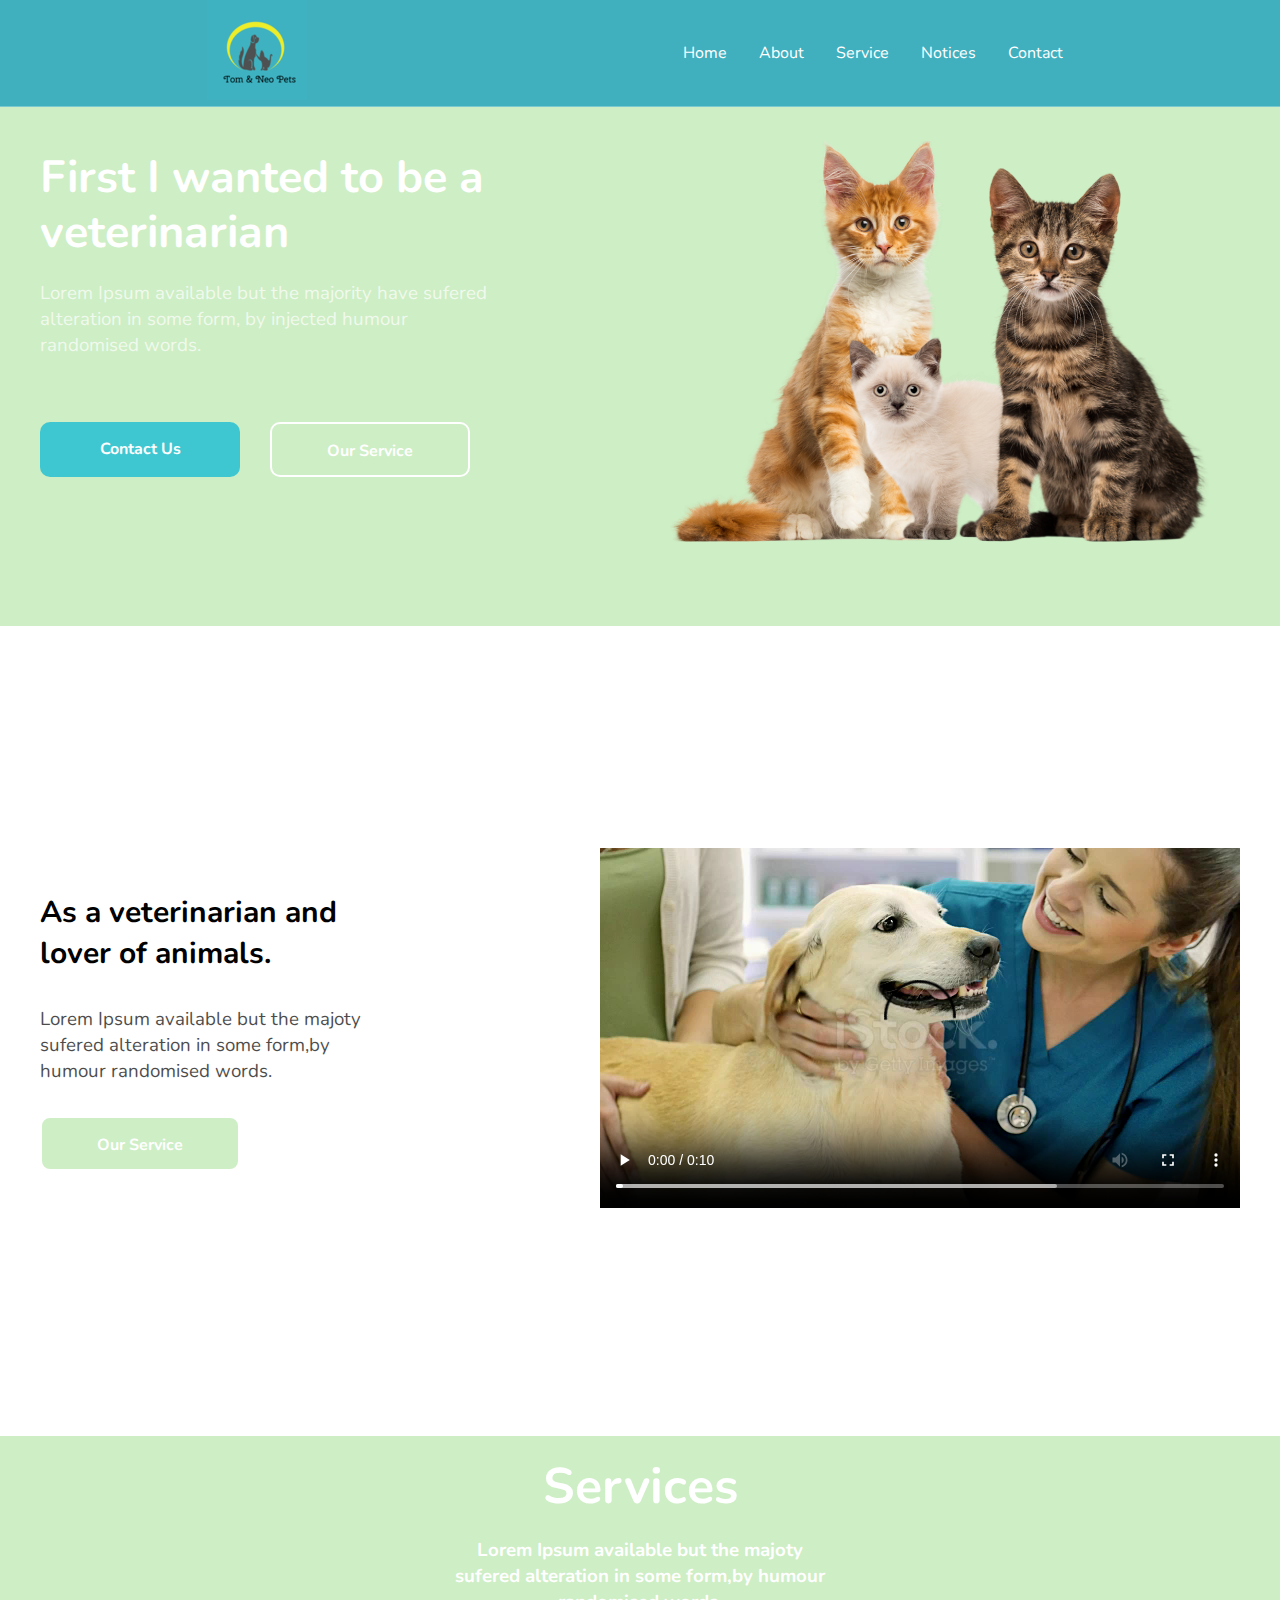
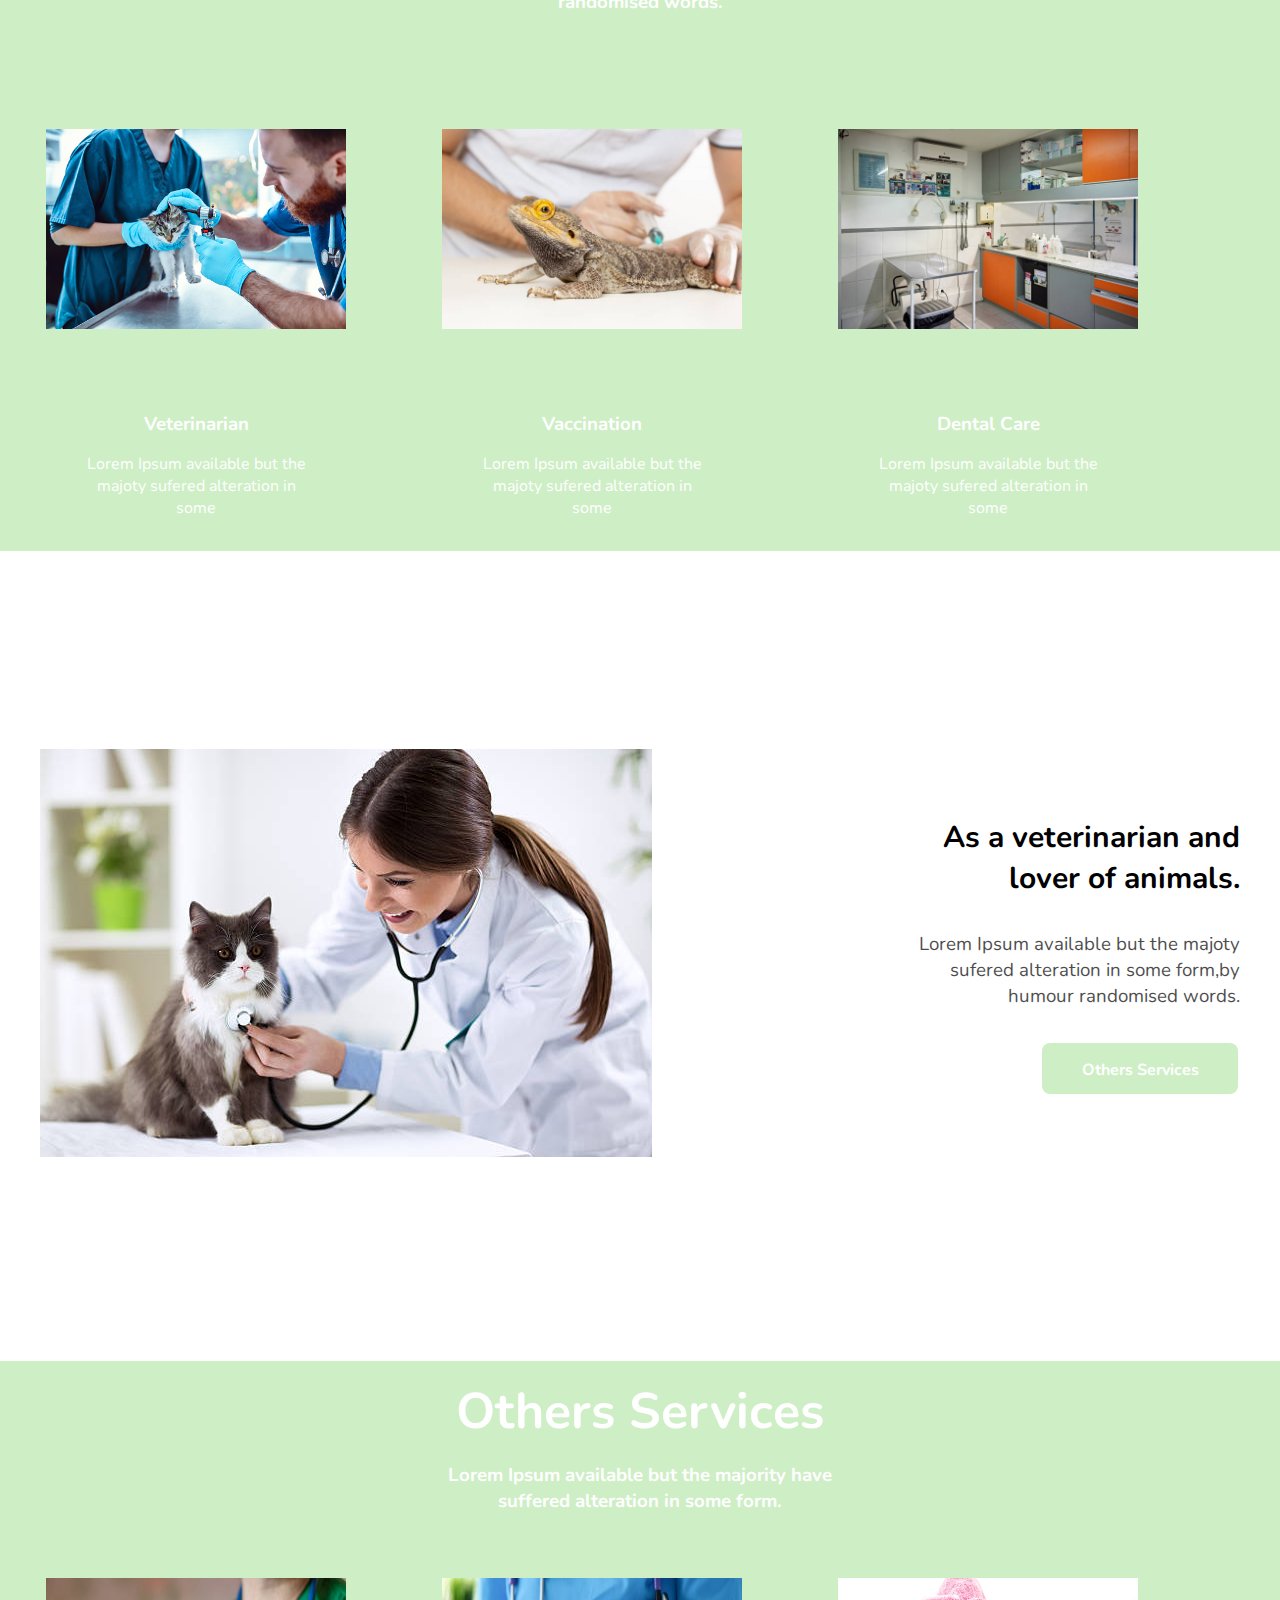
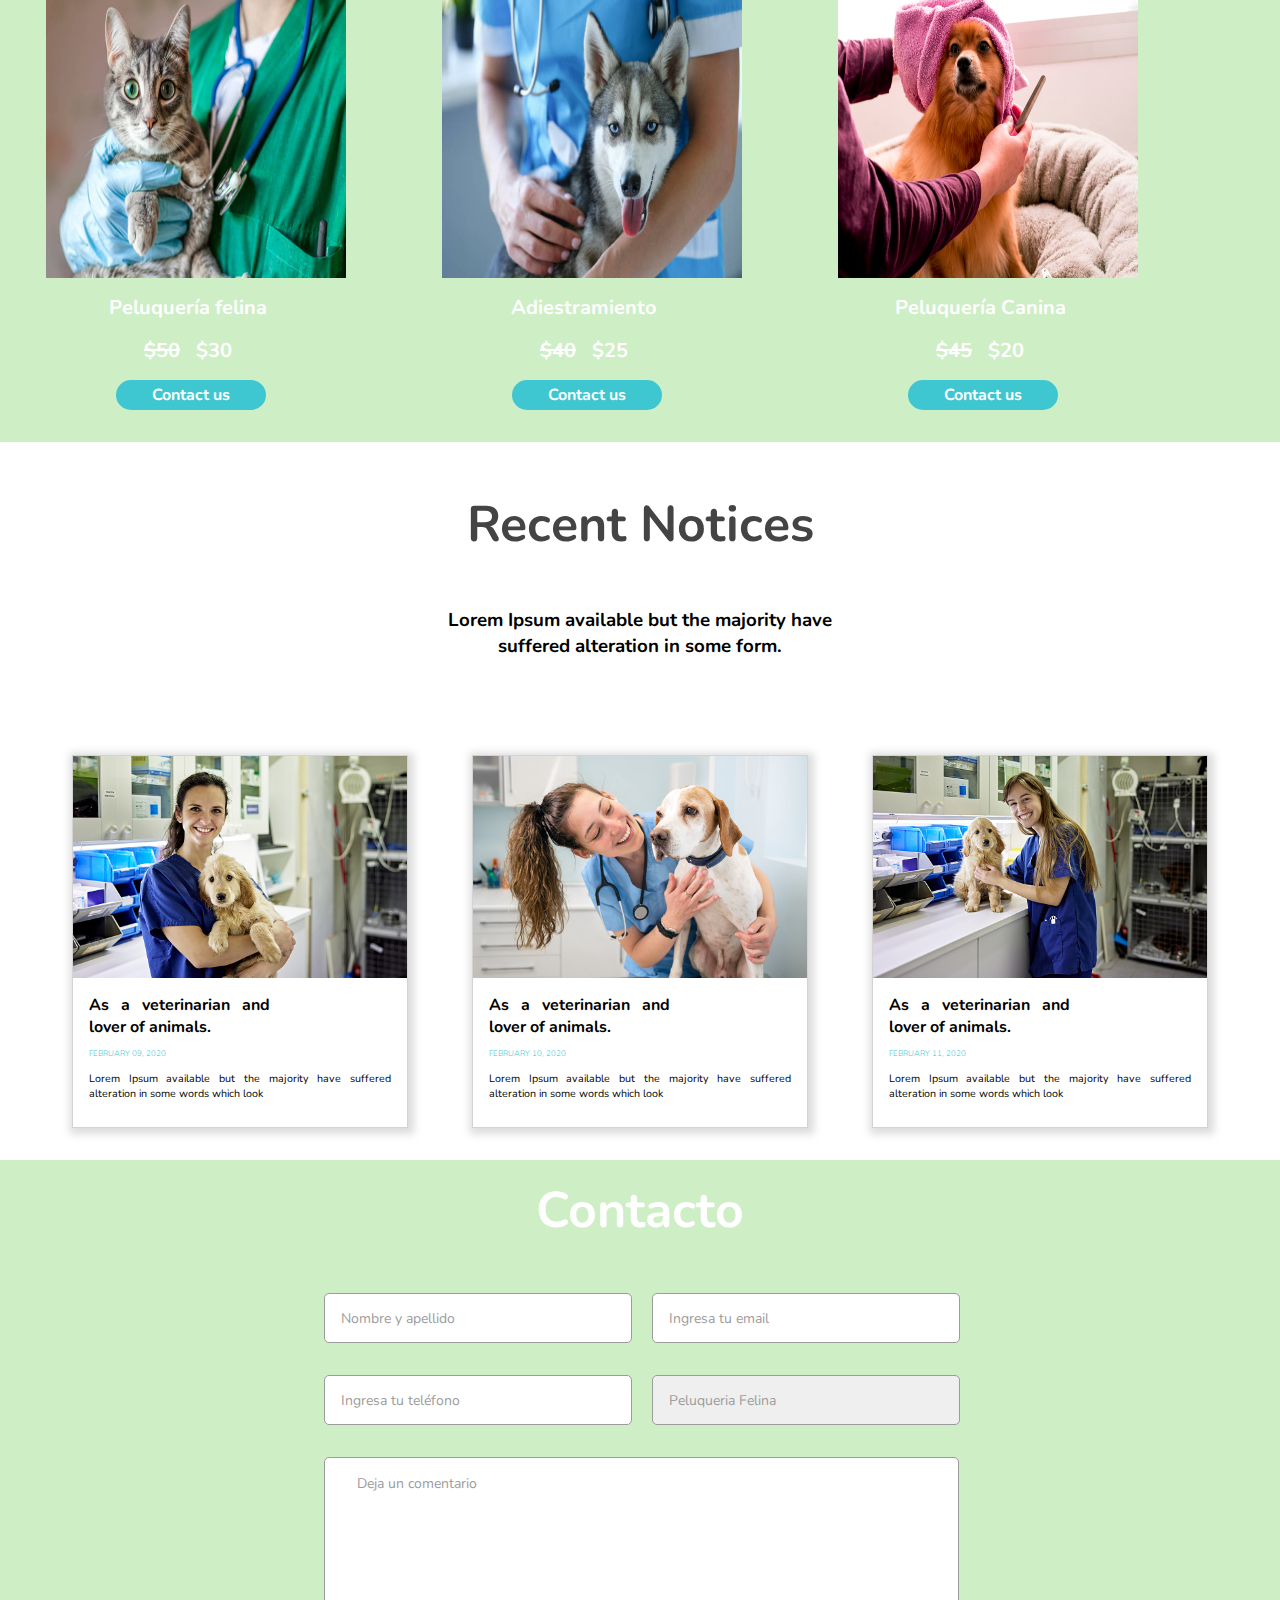
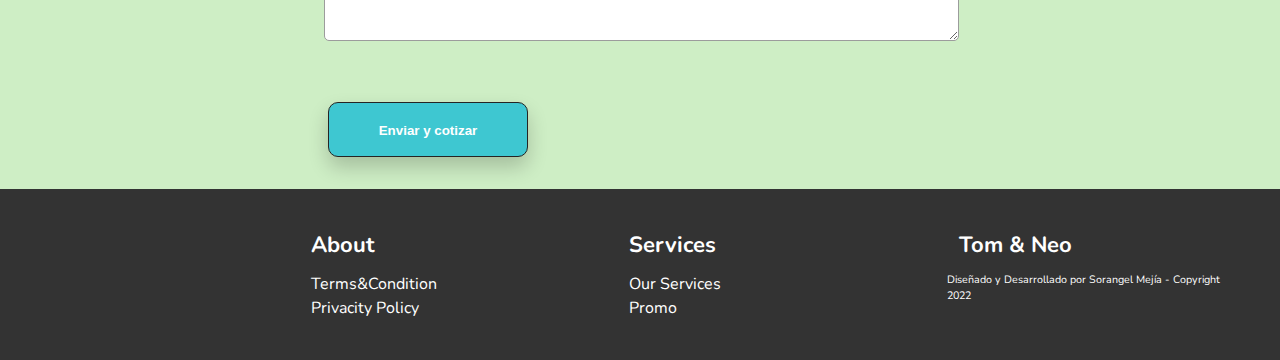
<file: index.html>
<!DOCTYPE html>
<html lang="en">
  <head>
    <meta charset="UTF-8" />
    <meta name="viewport" content="width=device-width, initial-scale=1.0" />
    <meta http-equiv="X-UA-Compatible" content="ie=edge" />
    <link rel="stylesheet" href="css/estilos.css" />
    <link rel="preconnect" href="https://fonts.googleapis.com" />
    <link rel="preconnect" href="https://fonts.gstatic.com" crossorigin />
    <link href="https://fonts.googleapis.com/css2?family=Nunito:wght@300;400;700&display=swap"
      rel="stylesheet"/>
   <link rel="stylesheet" href="https://cdnjs.cloudflare.com/ajax/libs/font-awesome/6.1.1/css/all.min.css" integrity="sha512-KfkfwYDsLkIlwQp6LFnl8zNdLGxu9YAA1QvwINks4PhcElQSvqcyVLLD9aMhXd13uQjoXtEKNosOWaZqXgel0g==" crossorigin="anonymous" referrerpolicy="no-referrer" />
    <link rel="shortcut icon" href="image/favicon.ico" type="image/x-icon" />
    <title>Clinic Veterinary Tom & Neo (Proyecto Final)</title>
  </head>
  <body>
    <header class="header-home">
      <!--*************Inicio Menu-->
      <nav class="main-menu">
        <a class="logotipo" href="index.html">
          <img src="image/logot_50.png" alt="Logotipo" />
        </a>
        <ul class="menu-link-desktop">
          <li>
            <a class="links-menu" href="#">Home</a>
          </li>
          <li>
            <a class="links-menu" href="#about">About</a>
          </li>
          <li>
            <a class="links-menu" href="#services">Service</a>
          </li>
          <li>
            <a class="links-menu" href="#notices">Notices</a>
          </li>
          <li>
            <a class="links-menu" href="#contact">Contact</a>
          </li>
          
        </ul>
        <ul class="menu-link-mobile">
          <li>
            <a class="links-menu" href="#">Home</a>
          </li>
          <li>
            <a class="links-menu" href="#about">About</a>
          </li>
          <li>
            <a class="links-menu" href="#services">Service</a>
          </li>
          <li>
            <a class="links-menu" href="#notices">Notices</a>
          </li>
          <li>
            <a class="links-menu" href="#contact">Contact</a>
          </li>
         
        </ul>
      </nav>
    </header>
    <!--Fin Menu-->
    <!--********Inicio Container-->
    <section class="hero container" id="about">
      <hgroup>
        <h1 class="title-hero">First I wanted to be a veterinarian</h1>
        <h3 class="description-hero">
          Lorem Ipsum available but the majority have sufered alteration in some
          form, by injected humour randomised words.
        </h3>
        <div class="btns-varios">
          <a class="btn-hero1" href="#contact">Contact Us</a>
          <a class="btn-hero2" href="#services">Our Service</a>
        </div>
      </hgroup>
      <figure>
        <img
          class="image-hero"
          src="image/gatos.png"
          alt="Gatos Inicio"
        />
      </figure>
    </section>
    <!--********Fin Container********-->
    <!--****************INICIO MAIN********-->
    <main>
      <!--****************seccion 1********-->
      <section class="section-page section-serv section-mobile container">
        <hgroup>
          <h2 class="title-section-1">
            As a veterinarian and lover of animals.
          </h2>
          <h3 class="description-serv">
            Lorem Ipsum available but the majoty sufered alteration in some
            form,by humour randomised words.
          </h3>
          <a class="btns btn-hero2 btn-mobile just_1" href="#services">Our Service</a>
        </hgroup>
        <figure>
          <video class="video-mobile" src="video/perrito-video.mp4" autoplay controls loop poster></video>
        </figure>
      </section>
      <section class="section-services section-mobile2" id="services">
        <h1 class="title-section title-section-2">Services</h1>
        <h3 class="description-services description-mobile2">
          Lorem Ipsum available but the majoty sufered alteration in some
          form,by humour randomised words.
        </h3>
        <div class="container">
          <article class="box-services">
            <figure class="box-image-services">
              <img src="image/dr vet.jpeg" alt="Veterinarian" />
            </figure>
            <h3 class="title-services">Veterinarian</h3>
            <p>
              Lorem Ipsum available but the majoty sufered alteration in some
            </p>
          </article>

          <article class="box-services">
            <figure class="box-image-services">
              <img src="image/animals5.jpeg" alt="Vaccination" />
            </figure>
            <h3 class="title-services">Vaccination</h3>
            <p>
              Lorem Ipsum available but the majoty sufered alteration in some
            </p>
          </article>
          <article class="box-services">
            <figure class="box-image-services">
              <img src="image/servicios3.jpeg" alt="Dental Care" />
            </figure>
            <h3 class="title-services">Dental Care</h3>
            <p>
              Lorem Ipsum available but the majoty sufered alteration in some
            </p>
          </article>
        </div>
      </section>
      <!--****************Seccion 3********-->
      <section class="section-page section-serv section-mobile3 container">
        <figure>
          <img class="sect" src="image/services4.jpeg" alt="gato dra" />
        </figure>
        <hgroup>
          <h2 class="title-section-3">
            As a veterinarian and lover of animals.
          </h2>
          <h3 class="description-section-3">
            Lorem Ipsum available but the majoty sufered alteration in some
            form,by humour randomised words.
          </h3>
          <a class="btns btn-section-3 just" href="#section-4"
            >Others Services</a
          >
        </hgroup>
      </section>
      <!--****************Seccion 4********-->
      <section class="section-services" id="section-4">
        <h1 class="title-section mobile-title4">Others Services</h1>
        <h3 class="description-services description-services-other-services">
          Lorem Ipsum available but the majority have suffered alteration in
          some form.
        </h3>
        <div class="container">
          <article class="box-services section-services-gatos">
            <img
              class="box-image-services"
              src="image/animal2.jpeg"
              alt="Buldog"
            />
            <h4 class="prices">Peluquería felina</h4>
            <div class="prices"> 
              <h4 class="line">$50</h4>
              <h4>$30</h4>
            </div>
            <a class="btns btn-price" href="#contact">Contact us</a>
          </article>
          <article class="box-services section-services-gatos">
            <img
              class="box-image-services"
              src="image/animal1.jpeg"
              alt="No se"
            />
            <h4 class="prices">Adiestramiento</h4>
            <div class="prices">
                  
              <h4 class="line">$40</h4>
              <h4>$25</h4>
            </div>
            <a class="btns btn-price" href="#contact">Contact us</a>
          </article>
          <article class="box-services section-services-gatos">
            <img
              class="box-image-services"
              src="image/servicios1.jpeg"
              alt="Labrador"
            />
            <h4 class="prices">Peluquería Canina</h4>
            <div class="prices">
                
              <h4 class="line">$45</h4>
              <h4>$20</h4>
            </div>
            <a class="btns btn-price" href="#contact">Contact us</a>
          </article>
        </div>
      </section>
      <!--****************Seccion Post********-->
      <section class="section-posts" id="notices">
        <h1 class="title-section-5">Recent Notices</h1>
        <h3 class="description-services description-services-other-services">
          Lorem Ipsum available but the majority have suffered alteration in
          some form.
        </h3>
        <div class="container">
          <div class="box-services card">
            <img src="image/veterinary1.jpeg" alt="veterinarian1" />
            <div class="posts-recient">
              <h5 class="title-post">
                As a veterinarian and lover of animals.
              </h5>
              <h6 class="fecha-post">FEBRUARY 09, 2020</h6>
              <h6 class="title-lorem">
                Lorem Ipsum available but the majority have suffered alteration
                in some words which look
              </h6>
            </div>
          </div>
          <div class="box-services card">
            <img src="image/veterinary2.jpeg" alt="veterinarian2" />
            <div class="posts-recient">
              <h5 class="title-post">
                As a veterinarian and lover of animals.
              </h5>
              <h6 class="fecha-post">FEBRUARY 10, 2020</h6>
              <h6 class="title-lorem">
                Lorem Ipsum available but the majority have suffered alteration
                in some words which look
              </h6>
            </div>
          </div>
          <div class=" box-services card">
            <img src="image/veterinary3.jpeg" alt="veterinarian3" />
            <div class="posts-recient">
              <h5 class="title-post">
                As a veterinarian and lover of animals.
              </h5>
              <h6 class="fecha-post">FEBRUARY 11, 2020</h6>
              <h6 class="title-lorem">
                Lorem Ipsum available but the majority have suffered alteration
                in some words which look
              </h6>
            </div>
          </div>
        </div>
      </section>
    </main>
    <!-- Open Contacto -->
    <section class="section-contact" id="contact">
         <h1 class="title-section">Contacto</h1>
         <form action="" class="form-landing-page">
             <div class="input-field">
                 <input class="input-form" type="text" id="name_contact" autocomplete="off" required placeholder="Nombre y apellido">
             </div>
             <div class="input-field">
                 <input class="input-form" type="email" id="email_contact" autocomplete="off" required placeholder="Ingresa tu email">
                 <span class="error-text" id="error-email"></span>
             </div>
             <div class="input-field">
                 <input class="input-form" type="number" id="tel_contact" autocomplete="off" required placeholder="Ingresa tu teléfono">
                 <span class="error-text" id="error-tel"></span>
                </div>
             <div class="input-field">
                 <select class="select-form" id="option_contact" required>
                     <option value="Peluqueria">Peluqueria Felina</option>
                     <option value="Peluquerias">Peluqueria Canina</option>
                     <option value="Adiestramiento">Adiestramiento</option>
                     <option value="Consultas">Otras Consultas</option>
               </select>
             </div>
             <div class="input-field">
              <textarea class="textarea-form" id="comment_contact" cols="30" rows="10"
              minlength="10" maxlength="200" placeholder="Deja un comentario"></textarea>
          </div>
             <button class="btns btn-section-3 btn-enviar" type="submit" value="submit" onclick="validateForm()">Enviar y cotizar</button>
         </form>
     </section>
     <!-- End Contacto -->
   
      <!-- Footer main -->
      <footer>
      <section class="ft-main">
        <div class="ft-main-item">
          <h2 class="ft-title">About</h2>
          <ul>
           
            <li><a href="terminos-condiciones.html">Terms&Condition</a></li>
            <li><a href="privacy-policy.html">Privacity Policy</a></li>
          </ul>
        </div>
        <div class="ft-main-item">
          <h2 class="ft-title">Services</h2>
          <ul>
            <li><a href="#services">Our Services</a></li>
            <li><a href="#section-4">Promo</a></li>
          </ul>
        </div>
        <div class="ft-main-item">
          <h2 class="ft-title title-footer">Tom & Neo</h2>
          <h6 >Diseñado y Desarrollado por Sorangel Mejía - Copyright 2022</h6>
          <div class="redes-sociales">
            <a href="https://www.instagram.com/"><i class="fa-brands fa-instagram"></i></a>

            <a href="https://www.facebook.com/"><i class="fa-brands fa-facebook"></i></a>

            <a href="https://www.twitter.com/"><i class="fa-brands fa-twitter"></i></a>

            <a href="https://web.whatsapp.com/"><i class="fa-brands fa-whatsapp"></i></a>
          </div>
        </div>
      </section>
    </footer>
    <script src="js/script.js"></script>
  </body>
</html>
</file>
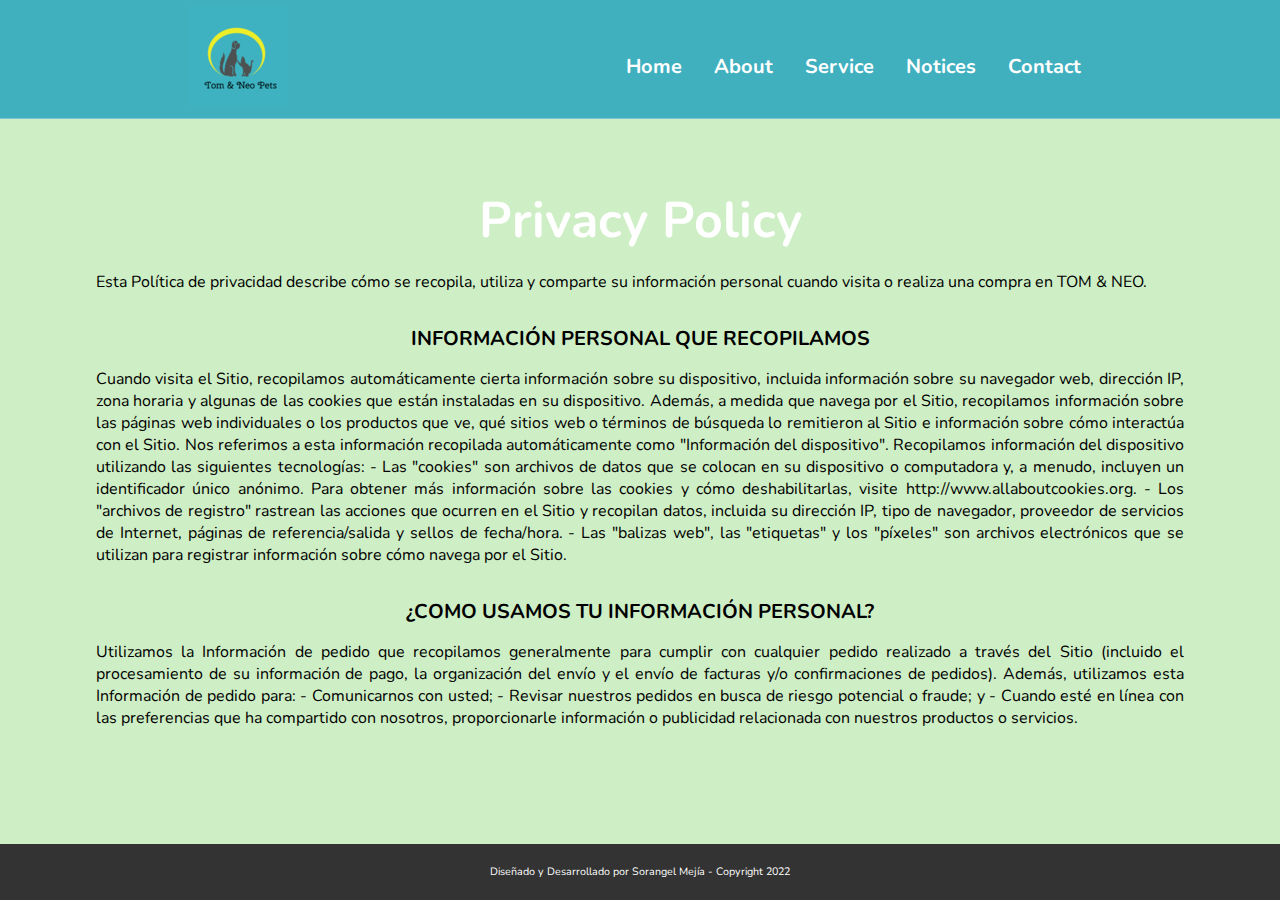
<file: privacy-policy.html>
<!DOCTYPE html>
<html lang="en">
  <head>
    <meta charset="UTF-8" />
    <meta name="viewport" content="width=device-width, initial-scale=1.0" />
    <meta http-equiv="X-UA-Compatible" content="ie=edge" />
    <link rel="stylesheet" href="css/estilos.css" />
    <link rel="stylesheet" href="css/terminos.css"/>
    <link rel="preconnect" href="https://fonts.googleapis.com" />
    <link rel="preconnect" href="https://fonts.gstatic.com" crossorigin />
    <link
      href="https://fonts.googleapis.com/css2?family=Nunito:wght@300;400;700&display=swap"
      rel="stylesheet"
    />
    <link
      rel="stylesheet"
      href="https://cdnjs.cloudflare.com/ajax/libs/font-awesome/6.1.1/css/all.min.css"
      integrity="sha512-KfkfwYDsLkIlwQp6LFnl8zNdLGxu9YAA1QvwINks4PhcElQSvqcyVLLD9aMhXd13uQjoXtEKNosOWaZqXgel0g=="
      crossorigin="anonymous"
      referrerpolicy="no-referrer"
    />
    <link rel="shortcut icon" href="image/favicon.ico" type="image/x-icon" />
    <title>Privacy Policy</title>
  </head>
  <body>
    <header class="header-home">
      <!--*************Inicio Menu-->
      <nav class="main-menu">
        <a class="logotipo" href="index.html" target="_blank">
          <img src="image/logot_50.png" alt="Logotipo" />
        </a>
        <ul class="menu-link-desktop">
          <li>
            <a class="links-menu" href="index.html">Home</a>
          </li>
          <li>
            <a class="links-menu" href="index.html#about">About</a>
          </li>
          <li>
            <a class="links-menu" href="index.html#services">Service</a>
          </li>
          <li>
            <a class="links-menu" href="index.html#notices">Notices</a>
          </li>
          <li>
            <a class="links-menu" href="index.html#contact">Contact</a>
          </li>
        </ul>
        <ul class="menu-link-mobile">
          <li>
            <a class="links-menu" href="#">Home</a>
          </li>
          <li>
            <a class="links-menu" href="./#about">About</a>
          </li>
          <li>
            <a class="links-menu" href="#./services">Service</a>
          </li>
          <li>
            <a class="links-menu" href="#notices">Notices</a>
          </li>
          <li>
            <a class="links-menu" href="#section-6">Contact</a>
          </li>
        </ul>
      </nav>
    </header>

    <section class="section-services">
      <h2 class="title-section terminos">Privacy Policy</h2>
      <div>
        <ol>
          <div class="condiciones">
            <h5>
                Esta Política de privacidad describe cómo se recopila, utiliza y comparte su información personal cuando visita o realiza una compra en TOM & NEO.
            </h5>
          </div>
          <div class="condiciones">
            <li>INFORMACIÓN PERSONAL QUE RECOPILAMOS</li>
            <h5>
                    Cuando visita el Sitio, recopilamos automáticamente cierta información sobre su dispositivo, incluida información sobre su navegador web, dirección IP, zona horaria y algunas de las cookies que están instaladas en su dispositivo. Además, a medida que navega por el Sitio, recopilamos información sobre las páginas web individuales o los productos que ve, qué sitios web o términos de búsqueda lo remitieron al Sitio e información sobre cómo interactúa con el Sitio. Nos referimos a esta información recopilada automáticamente como "Información del dispositivo".

                    Recopilamos información del dispositivo utilizando las siguientes tecnologías:
                    - Las "cookies" son archivos de datos que se colocan en su dispositivo o computadora y, a menudo, incluyen un identificador único anónimo. Para obtener más información sobre las cookies y cómo deshabilitarlas, visite http://www.allaboutcookies.org.
                    - Los "archivos de registro" rastrean las acciones que ocurren en el Sitio y recopilan datos, incluida su dirección IP, tipo de navegador, proveedor de servicios de Internet, páginas de referencia/salida y sellos de fecha/hora.
                    - Las "balizas web", las "etiquetas" y los "píxeles" son archivos electrónicos que se utilizan para registrar información sobre cómo navega por el Sitio.
            </h5>
          </div>
          <div class="condiciones">
            <li>¿COMO USAMOS TU INFORMACIÓN PERSONAL?</li>
            <h5 class="cook">
                    Utilizamos la Información de pedido que recopilamos generalmente para cumplir con cualquier pedido realizado a través del Sitio (incluido el procesamiento de su información de pago, la organización del envío y el envío de facturas y/o confirmaciones de pedidos). Además, utilizamos esta Información de pedido para:
                    - Comunicarnos con usted;
                    - Revisar nuestros pedidos en busca de riesgo potencial o fraude; y
                    - Cuando esté en línea con las preferencias que ha compartido con nosotros, proporcionarle información o publicidad relacionada con nuestros productos o servicios.
            </h5>
          </div>
        </ol>
      </div>
    </section>
    <footer class="footer">
        <h6>Diseñado y Desarrollado por Sorangel Mejía - Copyright 2022</h6>
    </footer>
  </body>
</html>
</file>
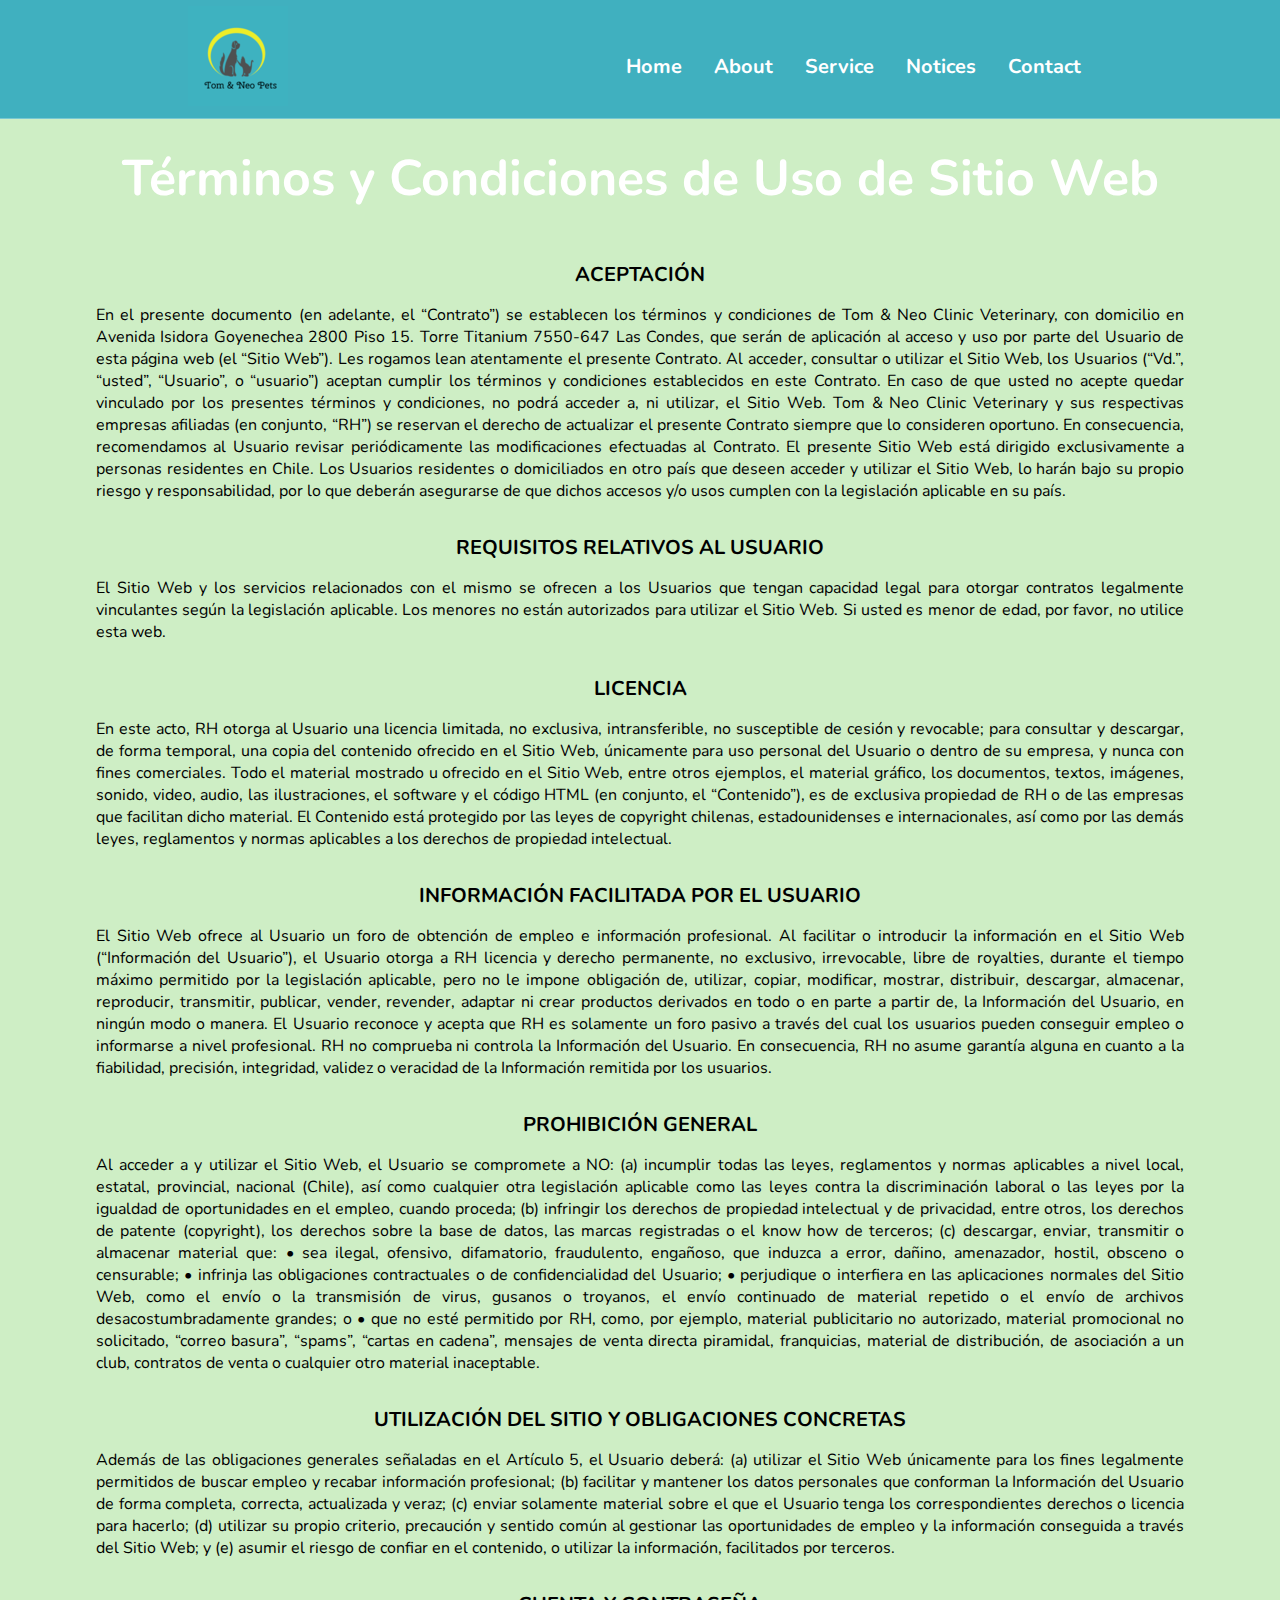
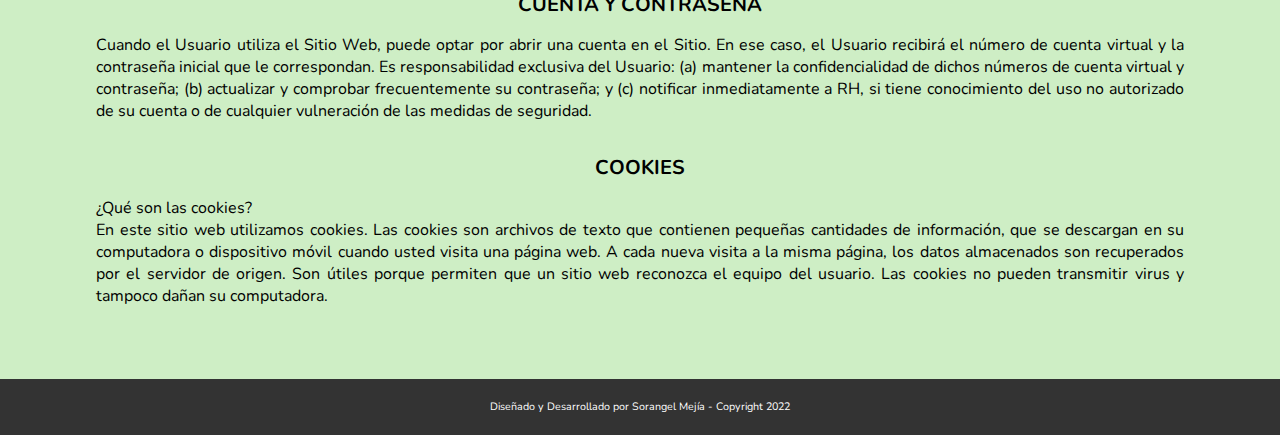
<file: terminos-condiciones.html>
<!DOCTYPE html>
<html lang="en">
  <head>
    <meta charset="UTF-8" />
    <meta name="viewport" content="width=device-width, initial-scale=1.0" />
    <meta http-equiv="X-UA-Compatible" content="ie=edge" />
    <link rel="stylesheet" href="css/estilos.css" />
    <link rel="stylesheet" href="css/terminos.css"/>
    <link rel="preconnect" href="https://fonts.googleapis.com" />
    <link rel="preconnect" href="https://fonts.gstatic.com" crossorigin />
    <link
      href="https://fonts.googleapis.com/css2?family=Nunito:wght@300;400;700&display=swap"
      rel="stylesheet"
    />
    <link
      rel="stylesheet"
      href="https://cdnjs.cloudflare.com/ajax/libs/font-awesome/6.1.1/css/all.min.css"
      integrity="sha512-KfkfwYDsLkIlwQp6LFnl8zNdLGxu9YAA1QvwINks4PhcElQSvqcyVLLD9aMhXd13uQjoXtEKNosOWaZqXgel0g=="
      crossorigin="anonymous"
      referrerpolicy="no-referrer"
    />
    <link rel="shortcut icon" href="image/favicon.ico" type="image/x-icon" />
    <title>Términos y condiciones</title>
  </head>
  <body>
    <header class="header-home">
      <!--*************Inicio Menu-->
      <nav class="main-menu">
        <a class="logotipo" href="index.html" target="_blank">
          <img src="image/logot_50.png" alt="Logotipo" />
        </a>
        <ul class="menu-link-desktop">
          <li>
            <a class="links-menu" href="index.html">Home</a>
          </li>
          <li>
            <a class="links-menu" href="index.html#about">About</a>
          </li>
          <li>
            <a class="links-menu" href="index.html#services">Service</a>
          </li>
          <li>
            <a class="links-menu" href="index.html#notices">Notices</a>
          </li>
          <li>
            <a class="links-menu" href="index.html#contact">Contact</a>
          </li>
        </ul>
        <ul class="menu-link-mobile">
          <li>
            <a class="links-menu" href="#">Home</a>
          </li>
          <li>
            <a class="links-menu" href="./#about">About</a>
          </li>
          <li>
            <a class="links-menu" href="#./services">Service</a>
          </li>
          <li>
            <a class="links-menu" href="#notices">Notices</a>
          </li>
          <li>
            <a class="links-menu" href="#section-6">Contact</a>
          </li>
        </ul>
      </nav>
    </header>

    <section class="section-services">
      <h2 class="title-section terminos">Términos y Condiciones de Uso de Sitio Web</h2>
      <div>
        <ol>
          <div class="condiciones">
            <li>ACEPTACIÓN</li>
            <h5>
              En el presente documento (en adelante, el “Contrato”) se
              establecen los términos y condiciones de Tom & Neo Clinic Veterinary, con domicilio en
              Avenida Isidora Goyenechea 2800 Piso 15. Torre Titanium 7550-647
              Las Condes, que serán de aplicación al acceso y uso por parte del
              Usuario de esta página web (el “Sitio Web”). Les rogamos lean
              atentamente el presente Contrato. Al acceder, consultar o utilizar
              el Sitio Web, los Usuarios (“Vd.”, “usted”, “Usuario”, o
              “usuario”) aceptan cumplir los términos y condiciones establecidos
              en este Contrato. En caso de que usted no acepte quedar vinculado
              por los presentes términos y condiciones, no podrá acceder a, ni
              utilizar, el Sitio Web. Tom & Neo Clinic Veterinary y sus respectivas empresas
              afiliadas (en conjunto, “RH”) se reservan el derecho de actualizar
              el presente Contrato siempre que lo consideren oportuno. En
              consecuencia, recomendamos al Usuario revisar periódicamente las
              modificaciones efectuadas al Contrato. El presente Sitio Web está
              dirigido exclusivamente a personas residentes en Chile. Los
              Usuarios residentes o domiciliados en otro país que deseen acceder
              y utilizar el Sitio Web, lo harán bajo su propio riesgo y
              responsabilidad, por lo que deberán asegurarse de que dichos
              accesos y/o usos cumplen con la legislación aplicable en su país.
            </h5>
          </div>
          <div class="condiciones">
            <li>REQUISITOS RELATIVOS AL USUARIO</li>
            <h5>
              El Sitio Web y los servicios relacionados con el mismo se ofrecen
              a los Usuarios que tengan capacidad legal para otorgar contratos
              legalmente vinculantes según la legislación aplicable. Los menores
              no están autorizados para utilizar el Sitio Web. Si usted es menor
              de edad, por favor, no utilice esta web.
            </h5>
          </div>
          <div class="condiciones">
            <li>LICENCIA</li>
            <h5>
              En este acto, RH otorga al Usuario una licencia limitada, no
              exclusiva, intransferible, no susceptible de cesión y revocable;
              para consultar y descargar, de forma temporal, una copia del
              contenido ofrecido en el Sitio Web, únicamente para uso personal
              del Usuario o dentro de su empresa, y nunca con fines comerciales.
              Todo el material mostrado u ofrecido en el Sitio Web, entre otros
              ejemplos, el material gráfico, los documentos, textos, imágenes,
              sonido, video, audio, las ilustraciones, el software y el código
              HTML (en conjunto, el “Contenido”), es de exclusiva propiedad de
              RH o de las empresas que facilitan dicho material. El Contenido
              está protegido por las leyes de copyright chilenas,
              estadounidenses e internacionales, así como por las demás leyes,
              reglamentos y normas aplicables a los derechos de propiedad
              intelectual.
            </h5>
          </div>
          <div class="condiciones">
            <li>INFORMACIÓN FACILITADA POR EL USUARIO</li>
            <h5>
              El Sitio Web ofrece al Usuario un foro de obtención de empleo e
              información profesional. Al facilitar o introducir la información
              en el Sitio Web (“Información del Usuario”), el Usuario otorga a
              RH licencia y derecho permanente, no exclusivo, irrevocable, libre
              de royalties, durante el tiempo máximo permitido por la
              legislación aplicable, pero no le impone obligación de, utilizar,
              copiar, modificar, mostrar, distribuir, descargar, almacenar,
              reproducir, transmitir, publicar, vender, revender, adaptar ni
              crear productos derivados en todo o en parte a partir de, la
              Información del Usuario, en ningún modo o manera. El Usuario
              reconoce y acepta que RH es solamente un foro pasivo a través del
              cual los usuarios pueden conseguir empleo o informarse a nivel
              profesional. RH no comprueba ni controla la Información del
              Usuario. En consecuencia, RH no asume garantía alguna en cuanto a
              la fiabilidad, precisión, integridad, validez o veracidad de la
              Información remitida por los usuarios.
            </h5>
          </div>
          <div class="condiciones">
            <li>PROHIBICIÓN GENERAL</li>
            <h5>
              Al acceder a y utilizar el Sitio Web, el Usuario se compromete a
              NO: (a) incumplir todas las leyes, reglamentos y normas aplicables
              a nivel local, estatal, provincial, nacional (Chile), así como
              cualquier otra legislación aplicable como las leyes contra la
              discriminación laboral o las leyes por la igualdad de
              oportunidades en el empleo, cuando proceda; (b) infringir los
              derechos de propiedad intelectual y de privacidad, entre otros,
              los derechos de patente (copyright), los derechos sobre la base de
              datos, las marcas registradas o el know how de terceros; (c)
              descargar, enviar, transmitir o almacenar material que: • sea
              ilegal, ofensivo, difamatorio, fraudulento, engañoso, que induzca
              a error, dañino, amenazador, hostil, obsceno o censurable; •
              infrinja las obligaciones contractuales o de confidencialidad del
              Usuario; • perjudique o interfiera en las aplicaciones normales
              del Sitio Web, como el envío o la transmisión de virus, gusanos o
              troyanos, el envío continuado de material repetido o el envío de
              archivos desacostumbradamente grandes; o • que no esté permitido
              por RH, como, por ejemplo, material publicitario no autorizado,
              material promocional no solicitado, “correo basura”, “spams”,
              “cartas en cadena”, mensajes de venta directa piramidal,
              franquicias, material de distribución, de asociación a un club,
              contratos de venta o cualquier otro material inaceptable.
            </h5>
          </div>
          <div class="condiciones">
            <li>UTILIZACIÓN DEL SITIO Y OBLIGACIONES CONCRETAS</li>
            <h5>
              Además de las obligaciones generales señaladas en el Artículo 5,
              el Usuario deberá: (a) utilizar el Sitio Web únicamente para los
              fines legalmente permitidos de buscar empleo y recabar información
              profesional; (b) facilitar y mantener los datos personales que
              conforman la Información del Usuario de forma completa, correcta,
              actualizada y veraz; (c) enviar solamente material sobre el que el
              Usuario tenga los correspondientes derechos o licencia para
              hacerlo; (d) utilizar su propio criterio, precaución y sentido
              común al gestionar las oportunidades de empleo y la información
              conseguida a través del Sitio Web; y (e) asumir el riesgo de
              confiar en el contenido, o utilizar la información, facilitados
              por terceros.
            </h5>
          </div>
          <div class="condiciones">
            <li>CUENTA Y CONTRASEÑA</li>
            <h5>
              Cuando el Usuario utiliza el Sitio Web, puede optar por abrir una
              cuenta en el Sitio. En ese caso, el Usuario recibirá el número de
              cuenta virtual y la contraseña inicial que le correspondan. Es
              responsabilidad exclusiva del Usuario: (a) mantener la
              confidencialidad de dichos números de cuenta virtual y contraseña;
              (b) actualizar y comprobar frecuentemente su contraseña; y (c)
              notificar inmediatamente a RH, si tiene conocimiento del uso no
              autorizado de su cuenta o de cualquier vulneración de las medidas
              de seguridad.
            </h5>
          </div>
          <div class="condiciones">
            <li>COOKIES</li>
            <h5 class="cook">
              ¿Qué son las cookies? <br> En este sitio web utilizamos cookies. Las
              cookies son archivos de texto que contienen pequeñas cantidades de
              información, que se descargan en su computadora o dispositivo
              móvil cuando usted visita una página web. A cada nueva visita a la
              misma página, los datos almacenados son recuperados por el
              servidor de origen. Son útiles porque permiten que un sitio web
              reconozca el equipo del usuario. Las cookies no pueden transmitir
              virus y tampoco dañan su computadora.
            </h5>
          </div>
        </ol>
      </div>
    </section>
    <footer class="footer">
        <h6>Diseñado y Desarrollado por Sorangel Mejía - Copyright 2022</h6>
    </footer>
  </body>
</html>
</file>
<file: css/estilos.css>
* {
    padding: 0;
    margin: 0;
    box-sizing: border-box;
  }

  html {
    -webkit-font-smoothing: antialiased;
    -moz-osx-font-smoothing: grayscale;
}   

body {
    font-family: 'Nunito', sans-serif;
    text-align: center;
    font-weight: 400;
    font-size: 16px;
    display: flex;
    flex-wrap: wrap;
    align-items: center;
    justify-content: center;
    min-height: 100vh;
    background-color: #ceeec5;

}
h3,h4,h5,h6{
    font-weight: 700;
    font-weight: bold
}

header,
section,
main,
nav,
footer,
article,
figure,
hgroup {
    display: block;
    width: 100%;
}

h1{

    color: white;
}
h2{
    color: black;
}


h3
h4,
h5,
h6,
p {
    font-weight: 400;
    color: rgb(179, 176, 176);
}

a {
    text-decoration: none;
    outline: none;
    transition: .4s all ease-in-out;
}

li {
    list-style: none;
}

main{
    background-color: #fff;
}

/**HEADER*/

.header-home {
    display: flex;
    flex-direction: column;
    align-items: center;
    justify-content: center;
    
}

/** MAIN MENU */

.main-menu {
    background-color: #40B0BF;
    display: flex;
    justify-content: space-around;
    align-items: center;
    overflow: hidden;
    border-bottom: 1px solid rgba(255, 255, 255, 0.3);
    padding: 0 1.5rem;
    position: fixed;
    top: 0;
    left: 0;
    z-index: 999;
}

.logotipo {
    width: 110px;
}

.menu-link-desktop,
.menu-link-mobile {
    display: flex;
    align-items: center;
    justify-content: center;
}

.menu-link-mobile {
    display: none;
}

.links-menu {
    padding: 0 1rem;
    line-height: 70px;
    height: 70px;
    display: block;
    color: white;
    transition: .4s all ease-in-out;
}

.links-menu:hover:not(.cta-btn) {
    box-shadow: 0 -5px 0 0 white inset;
}

/* MOBILE MENÚ */

@media only screen and (max-width: 820px) {
    .logotipo {
        text-align: center;
        margin: auto;
        padding: 1rem 0;
        width: 100%;
    }
    .logotipo img {
        position: relative;
        top: 5px;
    }
    .menu-link-desktop {
        display: none;
    }
    .menu-link-mobile {
        display: flex;
        position: fixed;
        bottom: 0;
        left: 0;
        background-color:#40B0BF;
        width: 100%;
        box-shadow: 0 -5px 20px 0 rgba(0, 0, 0, 0.1);
    }
    .links-menu {
        font-size: 14px;
    }
    .btns-varios {
        line-height: 30px;
        height: 30px;
        margin: 2rem;
    }
}

.container {
    max-width: 1200px;
    width: 100%;
}

.img-responsive {
    max-width: 100%;
    width: 100%;
}

/**HERO*/

.hero {
    display: flex;
    justify-content: space-around;
    align-items: center;
    overflow: hidden;
    padding: 1.5rem 0;
    background-color:#ceeec5;
}

.title-hero {
    color: white;
    margin-bottom: 20px;
    font-size: 45px;
    line-height: 55px;
    text-align: left;
}

.first-title {
    font-weight: 300;
    display: block;
}

.description-hero {
    color: white;
    font-weight: 400;
    margin-bottom: 2rem;
    opacity: 0.7;
    text-align: left;
    max-width: 75%;
}

.image-hero {
  width: 90%;
  margin-top: 2rem;
   
}

.btns-varios{
    display: flex;
    justify-content: left;
    align-items: center;

}


.btns-varios a:first-child{
    margin-right: 30px;

}

 .btn-hero1{
    background-color: rgb(62, 199, 209);
    line-height:55px;
    height:55px;
    padding:  0 2rem;
    margin-top: 2rem;
    display: flex;
    justify-content: center;
    text-align: center;
    width: 100%;
    max-width: 200px;
    color: white;
    font-weight: 700;
    border-radius: 10px;

}

.btn-hero2{
    background-color: #ceeec5;
    border: 2px solid white;
    line-height:55px;
    height:55px;
    padding:  0 2rem;
    margin-top: 2rem;
    display: flex;
    justify-content: space-around;
    text-align: center;
    width: 100%;
    max-width: 200px;
    color: white;
    font-weight: 700;
    border-radius: 10px;

}



/**HERO MOBILE*/

@media only screen and (max-width: 820px) {
    .hero {
        flex-wrap: wrap;
        padding-top: 6rem;
    }
    .title-hero {
        font-size: 30px;
        line-height: 45px;
        margin-top: 4rem;
        padding-left: 9rem;
    }

    .description-hero{
        padding-left: 9rem;
        text-align: justify;
    }
    .image-hero {
        width: 60%;
        margin-top: 1rem;
    }
    .btns-varios{
        padding-left: 8rem;
    }
}

@media only screen and (max-width: 480px){
    .hero {
        flex-wrap: wrap;
        padding-top: 6rem;
    }
    .title-hero {
        font-size: 25px;
        line-height: 45px;
        margin-top: 4rem;
        padding-left: 2.5rem;
    }

    .description-hero{
        font-size: 14px;
        color: #252424;
        max-width: 100%;
        text-align: left;
        padding: 0 3rem;  
    }
    .image-hero {
        width: 60%;
        margin-top: 1rem;
    }
    .btns-varios{
        padding-left: 0.5rem;   
    }
}

/**SECTION-1 */
.section-page {
    margin: auto;
    display: flex;
    align-items: center;
    justify-content: space-between;
    text-align: left;
    padding: 0 2rem;
    min-height: 90vh;
}

.title-section-1 {
  font-size: 30px;
  margin-bottom: 2rem;
  max-width: 60%;
}


/* SECTION PAGE SERVICES */

.section-page {
    padding: 2rem 0;
    overflow: hidden;
}

.title-section {
    font-size: 50px;
    text-align: center;
    padding: 1rem;
}

.description-serv{
  font-weight: 400;
  margin-bottom: 2rem;
  opacity: 0.7;
  text-align: left;
  max-width: 60%;
}

/**Section-2*/

#services{
  background-color: #ceeec5;
  color: #fff;
}

#services p{
  color: #fff;
  padding: 0 2rem 2rem 2rem;
  max-width: 300px;
}
/*Mobile*/
@media only screen and (max-width: 820px) {
    .section-mobile {
        flex-wrap: wrap;
    }
    .title-section-1 {
        font-size: 30px;
        max-width: 100%;
        padding-left: 9rem;
    }

    .description-serv{
        padding-left: 9rem;
        max-width: 75%;
        text-align: justify;
    }
    .video-mobile {
        width: 60%;
        margin: 0 9rem;
    }
    .btn-mobile{
        margin: 0 9rem;
        margin-bottom: 2rem;
    }
}

@media only screen and (max-width: 480px){
    .section-mobile{
        flex-wrap: wrap;
    }
    .title-section-1{
        font-size: 25px;
        padding-left: 2.5rem; 
        max-width: 100%;
    }
    .description-serv{
        font-size: 14px;
        max-width: 100%;
        text-align: left;
        padding: 0 3rem;  
    }
    .btn-mobile{
        margin-bottom: 2rem;
        margin-left: 3rem;
    }

    .video-mobile{
        width: 70%;
        margin-left: 3rem;
    }
}
/*Fin Mobile*/

/*section3*/

.section-services .container {
    display: flex;
    justify-content: center;
    align-items: center;
    margin: auto;
    flex-wrap: wrap;
}

.section-services .container .box-services {
    width: 33%;
}

.section-services .container .box-services .box-image-services {
    height: 300px;
    display: flex;
    justify-content: center;
    align-items: center;
    width: 300px;
    /*margin: auto;*/
    transition: .4s all ease-in-out;
}

.section-services .container .box-services .box-image-services:hover {
    box-shadow: 0 20px 40px -20px rgba(78, 114, 223, 0.5);
    border: 1px #4E73DF solid;
}

.section-services .container .box-services .box-image-services img {
    max-width: 300px;
}

.section-services .container .box-services .title-services {
    margin-top: 2rem;
    margin-bottom: 1rem;
    max-width: 300px;
}

.description-services{
  margin-bottom: 4rem;
  width: 30%;
  display: inline-block;
}

@media only screen and (max-width: 820px) {

    .title-section-2 {
        font-size: 30px;
    }

    .description-mobile2{
        text-align: justify; 
        width: 65%;
        font-weight: 400;
        
    }

    .section-services .container .box-services .box-image-services img {
        max-width: 200px;
    }

    .section-services .container .box-services .title-services {
        margin-top: 0;
    }

    .section-services .container .box-services .box-image-services {
        height: 150px;
    }
}

@media only screen and (max-width: 480px) {
    .section-services .container .box-services {
        width: 100%;
    }

    .title-section-2 {
        font-size: 25px;
    }

    .description-mobile2{
        font-size: 14px;
        max-width: 100%; 
    }

    .section-services .container .box-services .box-image-services {
        height: 150px;
        width: 100%;
    }

    .section-services .container .box-services .title-services {
        max-width: 100%;
    }

    #services p {
        max-width: 100%;
        margin-left: 1rem;
    }

}

/**SECTION-3 */
.description-section-3{
  font-weight: 400;
  opacity: 0.7;
  text-align: right;
  padding: 0 0 0 16rem;
  text-align: right;
}

.title-section-3 {
  font-size: 30px;
  margin-bottom: 2rem;
  padding: 0 0 0 15rem;
  text-align: right;
}

.btn-section-3{
    background-color: #ceeec5;
    border: 2px solid white;
    line-height:55px;
    height:55px;
    padding:  0 2rem;
    margin-top: 2rem;
    display: flex;
    justify-content: space-around;
    text-align: center;
    width: 100%;
    max-width: 200px;
    color: white;
    font-weight: 700;
    border-radius: 10px;
    float: right;
}


@media only screen and (max-width: 820px) {
    .section-mobile3{
        flex-wrap: wrap;
        padding-top: 3rem;
    }
    .title-section-3{
        font-size: 30px;
        padding: 0 9rem; 
        max-width: 100%;
        text-align: left;
    }

    .sect{
       max-width: 50%;  
       margin-left: 9rem;
    }

    .description-section-3{
        font-weight: 400;
        margin-bottom: 2rem;
        opacity: 0.7;
        max-width: 100%;
        text-align: left;
        padding: 0 9rem; 
    }
    
    .btn-section-3{
        margin-bottom: 2rem;
        margin-left: 9rem;
        float: left;
    }
}

@media only screen and (max-width: 480px) {
    .title-section-3{
        font-size: 25px;
        max-width: 100%;
        padding: 0 2.5rem;
    }

    .description-section-3{
        font-size: 14px;
        max-width: 100%;
        text-align: left;
        padding: 0 3rem;
    }

    .sect{
        margin-left: 2.5rem;
    }

    .btn-section-3{
        margin-left: 2.5rem;
    }
}


/**Section-4*/

#section-4{
  background-color: #ceeec5;
  color: #fff;
}

#section-4 p{
  color: #fff;
  padding: 0 2rem 2rem 2rem;
  max-width: 300px;
}

.box-services h4{
  font-size: 20px;
  padding: 1rem 1rem 0 0;
}

.prices{
  display: flex;
  justify-content: center;
  align-items: center;
  max-width: 300px;
}

.line {
  text-decoration: line-through;
}

.btn-price{
  background-color: rgb(62, 199, 209);
  line-height: 30px;
  height: 30px;
  margin-top: 1rem;
  display: flex;
  justify-content: center;
  text-align: center;
  max-width: 150px;
  color: white;
  font-weight: 700;
  border-radius: 30px;
  margin-left: 70px;
  margin-bottom: 2rem;
}

@media only screen and (max-width: 820px) {

 .description-services-other-services{
    width: 100%;
 }

 .section-services .container .box-services .box-image-services {
     width: auto;
     margin-left: 2rem;
 }

 .title-section {
    font-size: 40px;
 }
}

@media only screen and (max-width: 480px) {
    .section-services-gatos {
        margin-left: 5rem;  
     }
     .mobile-title4{
         font-size: 25px;
     }
     .description-services-other-services{
         font-size: 14px;
         padding: 0 3rem;
     }
}
/**POSTS*/

.title-section-5 {
    font-size: 50px;
    text-align: center;
    padding: 3rem;
    color: #444;
}

.box-services h5{
    font-weight: 700;
    color: #444;
}

.section-posts .box-services {
    width: 28%;
    margin: 2rem;
}
.section-posts .container {
    display: flex;
    justify-content: center;
    align-items: center;
    margin: auto;
    flex-wrap: wrap;

}

.card{
    display:flex;
    flex-direction:column;
    justify-content:space-between;
    border: 1px solid lightgray;
    box-shadow: 2px 2px 8px 4px #d3d3d3d1;
    text-align: justify;
}

.posts-recient{
margin: 1rem;

}

.card .title-post{
    color: black;
    font-weight: bold;
    font-size: 16px;
    width: 60%;
    margin-bottom: 10px;
}

.card .fecha-post {
    color:rgb(62, 199, 209);
    font-size: 8px;
    font-weight: 300;
    margin-bottom: 12px;
}

.card .title-lorem{
    color: black;
    margin-bottom: 10px;
}

.card .title-more{
    color:rgb(62, 199, 209);
    font-weight: bold;
}

@media only screen and (max-width: 820px) {

    .section-posts .container {
        flex-wrap: unset;
    }

    .section-posts .box-services {
        width: 25%;
    }

    .title-section-5 {
        font-size: 40px;
    }
}

@media only screen and (max-width: 480px) {
    .section-posts .box-services {
        width: 50%;
    }

    .section-posts .container {
        flex-direction: column
    }
}

/*Formulario*/

.form-landing-page {
    display: flex;
    justify-content: flex-start;
    align-items: center;
    flex-wrap: wrap;
    max-width: 720px;
    width: 100%;
    margin: auto;
    padding: 2rem;
}

.form-landing-page .input-field {
    width: 50%;
    margin-bottom: 2rem;
    padding: 0 .75rem;
    min-height: 1px;
}
.form-landing-page .input-field:nth-of-type(5) {
    width: 100%;
    margin-bottom:1.4rem;
}

input, select, textarea {
    font-size:14px;
    outline:none;
    height:3rem;
    width: 90%;
    box-sizing: content-box;
    overflow: visible;
    color: #9c9c9c;
    padding: 0 1rem;
    font-family: 'Nunito', sans-serif;
    border-radius: 5px;
    box-shadow: none;
    transition: .4s all;
    border: none;
    border: 1px solid #9c9c9c;
    -webkit-appearance: none;
}
input:focus, textarea:focus {
    box-shadow: 0 20px 40px -20px rgba(78, 114, 223, 0.5);
    border: 1px solid #4E73DF;
    color: #4E73DF;
}

input[type=number]::-webkit-inner-spin-button,
input[type=number]::-webkit-outer-spin-button {
    -webkit-appearance: none;
}

textarea.textarea-form {
    min-height: 150px;
    max-width: 625px;
    padding:1rem 2rem
}

::-webkit-input-placeholder {
    /* Chrome/Opera/Safari */
    color:#9c9c9c;
}
::-moz-placeholder {
    /* Firefox 19+ */
    color: #9c9c9c;
}
:-ms-input-placeholder {
    /* IE 10+ */
    color: #9c9c9c;
}
:-moz-placeholder {
    /* Firefox 18- */
    color: #9c9c9c;
}

button.btn-enviar {
    background-color:rgb(62, 199, 209);
    border: 1px solid #252424;
    margin-left: 1rem;
    box-shadow: 0 10px 20px 0 rgba(0, 0, 0, 0.2);
    outline: none;
    cursor: pointer;
    transition: .4s all;
   
}

button.btn-enviar:focus,
.btns:focus {
    background: #ffd32a;
    transform: scale(1);
}

/* VALIDACIONES formulario */
.errorForm{
    border: 1px solid red;
}

.successForm{
    border: 1px solid #7FC80E;
}

.error-text{
    color: rgb(175, 0, 0);
    font-size: 12px;
}

/* FORM MOBILE */
@media only screen and (max-width: 820px){
    .section-contact{
        background-position-y: 550px;
    }
    .form-landing-page{
        width: 90%;
    }

    .form-landing-page .input-field{
        width: 100%;
        padding: 0;
    }

    textarea.textarea-form{
        width: 85%;
        background-color: rgb(255, 255, 255 / .9);
    }

    button.btn-enviar{
        margin-bottom: 25px;
        width: 100%;
    }
}

/********* Footer *********/

footer {
    background-color: #333;
    color: #fff;
    line-height: 1.5;
    align-self: flex-end;
    text-align: left;
}

footer ul {
    list-style: none;
    padding-left: 0;
}

footer a, h6 {
    text-decoration: none;
    color: #fff;
}

footer h2{
    text-align: left;
}

a:hover {
    text-decoration: underline;
}

.ft-title {
    color: #fff;
    font-size: 1.375rem;
    padding-bottom: 0.625rem;
}

/* Footer main */
.ft-main {
    padding: 1.25rem 1.875rem;
    display: flex;
    flex-wrap: wrap;
    max-width: 80%;
    justify-content: center;
    float: right;
}

.ft-main-item {
    padding: 1.25rem;
    width: 33%;
}

.title-footer{
    text-align: right;
    width: 45%;
}

.example{
    width: 65%;
}

.redes-sociales{
    width: 60%;
}

.iconos-footer{
   width: 15%;
   margin-left: 4px;
   margin-top: 5px;
   float: right;
   
}

@media only screen and (max-width: 820px){
    .ft-main{
        max-width: 100%;
    }
}

@media only screen and (max-width: 480px) {
    .ft-main {
       font-size: 14px;
    }
}
</file>
<file: css/terminos.css>
.terminos{
    color: white;
    margin-top: 8rem;
    text-align: center;
}


.condiciones{
    padding: 0 6rem;
    text-align: justify;
   
}

li{
    font-size: 20px;
    font-weight: bold;
    text-align: center;
    margin-top: 2rem;
    margin-bottom: 1rem;
}

h5{
  font-size:16px;
  color: black;
}
.cook{
    margin-bottom: 4.5rem;
}

.footer {
    background-color: #333;
    color: #fff;    
    text-align: center;
    padding: 1.25rem 1.875rem;
   
}
</file>
